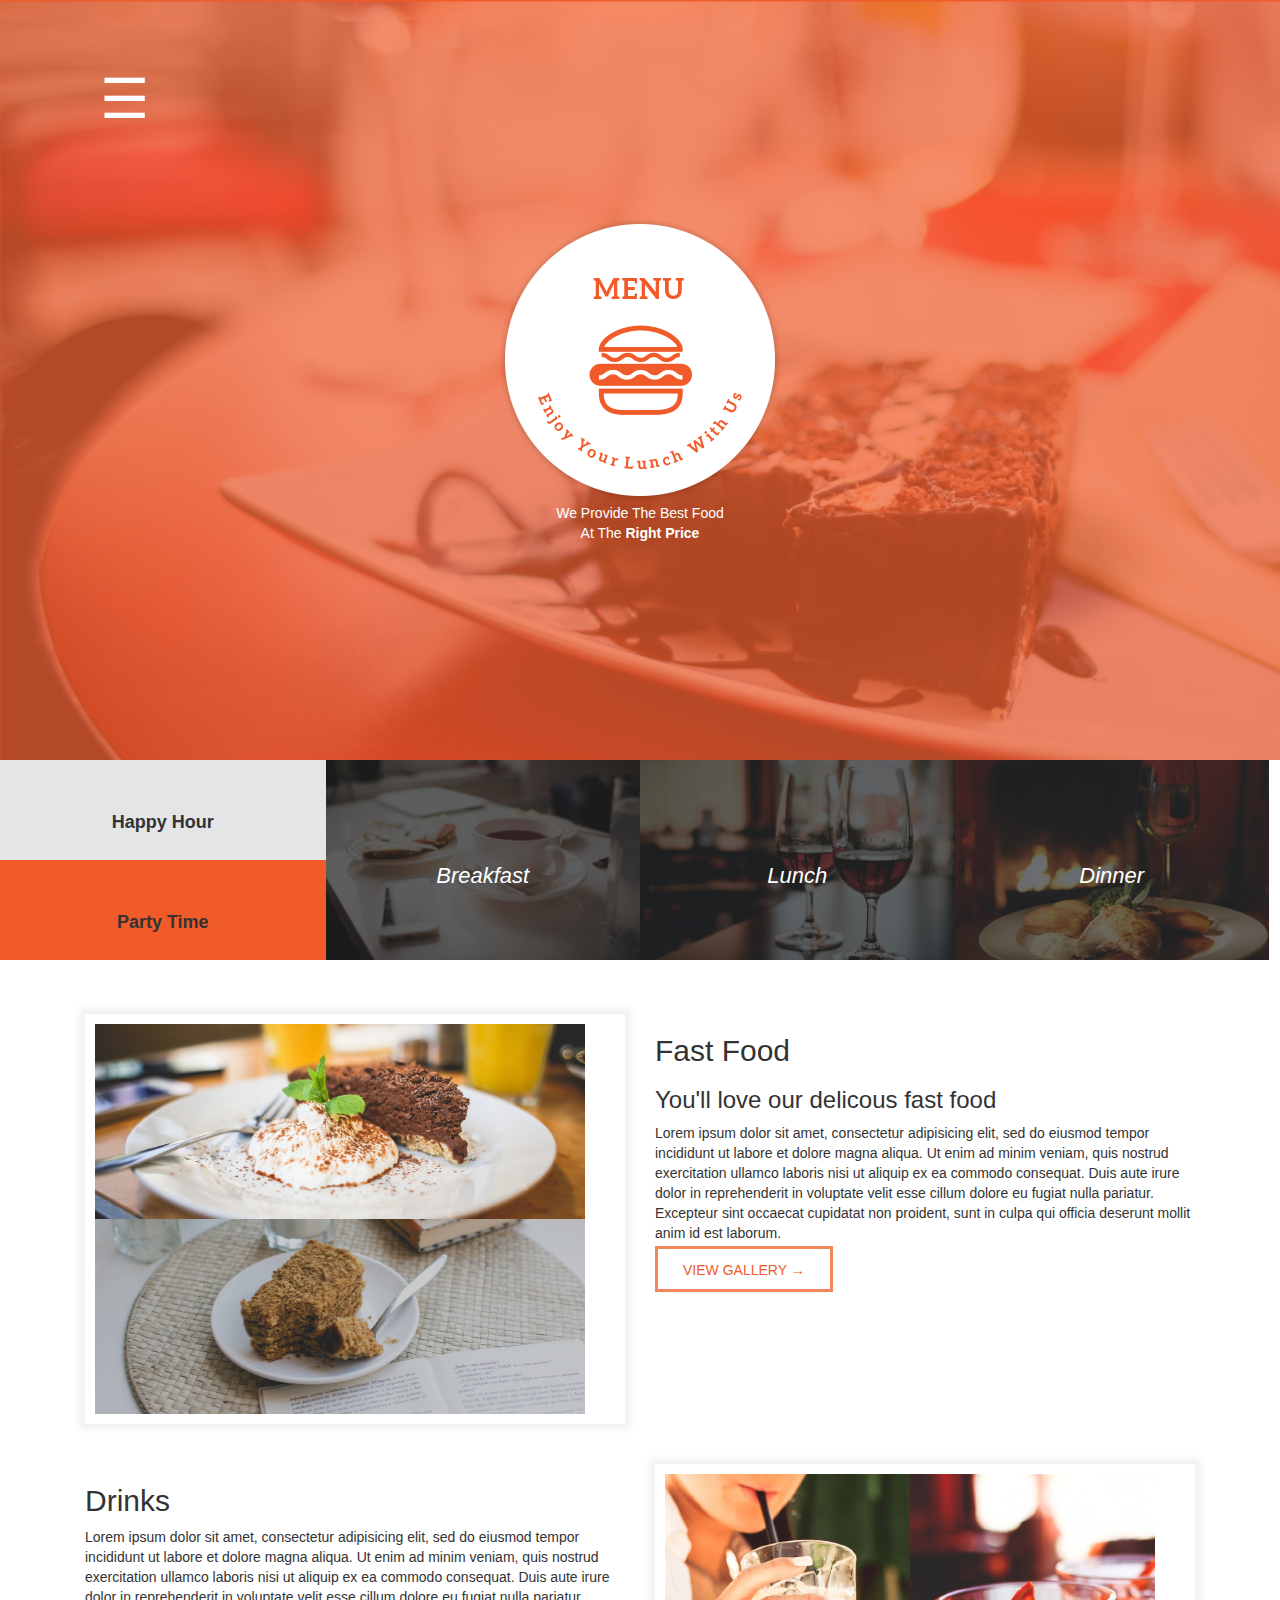
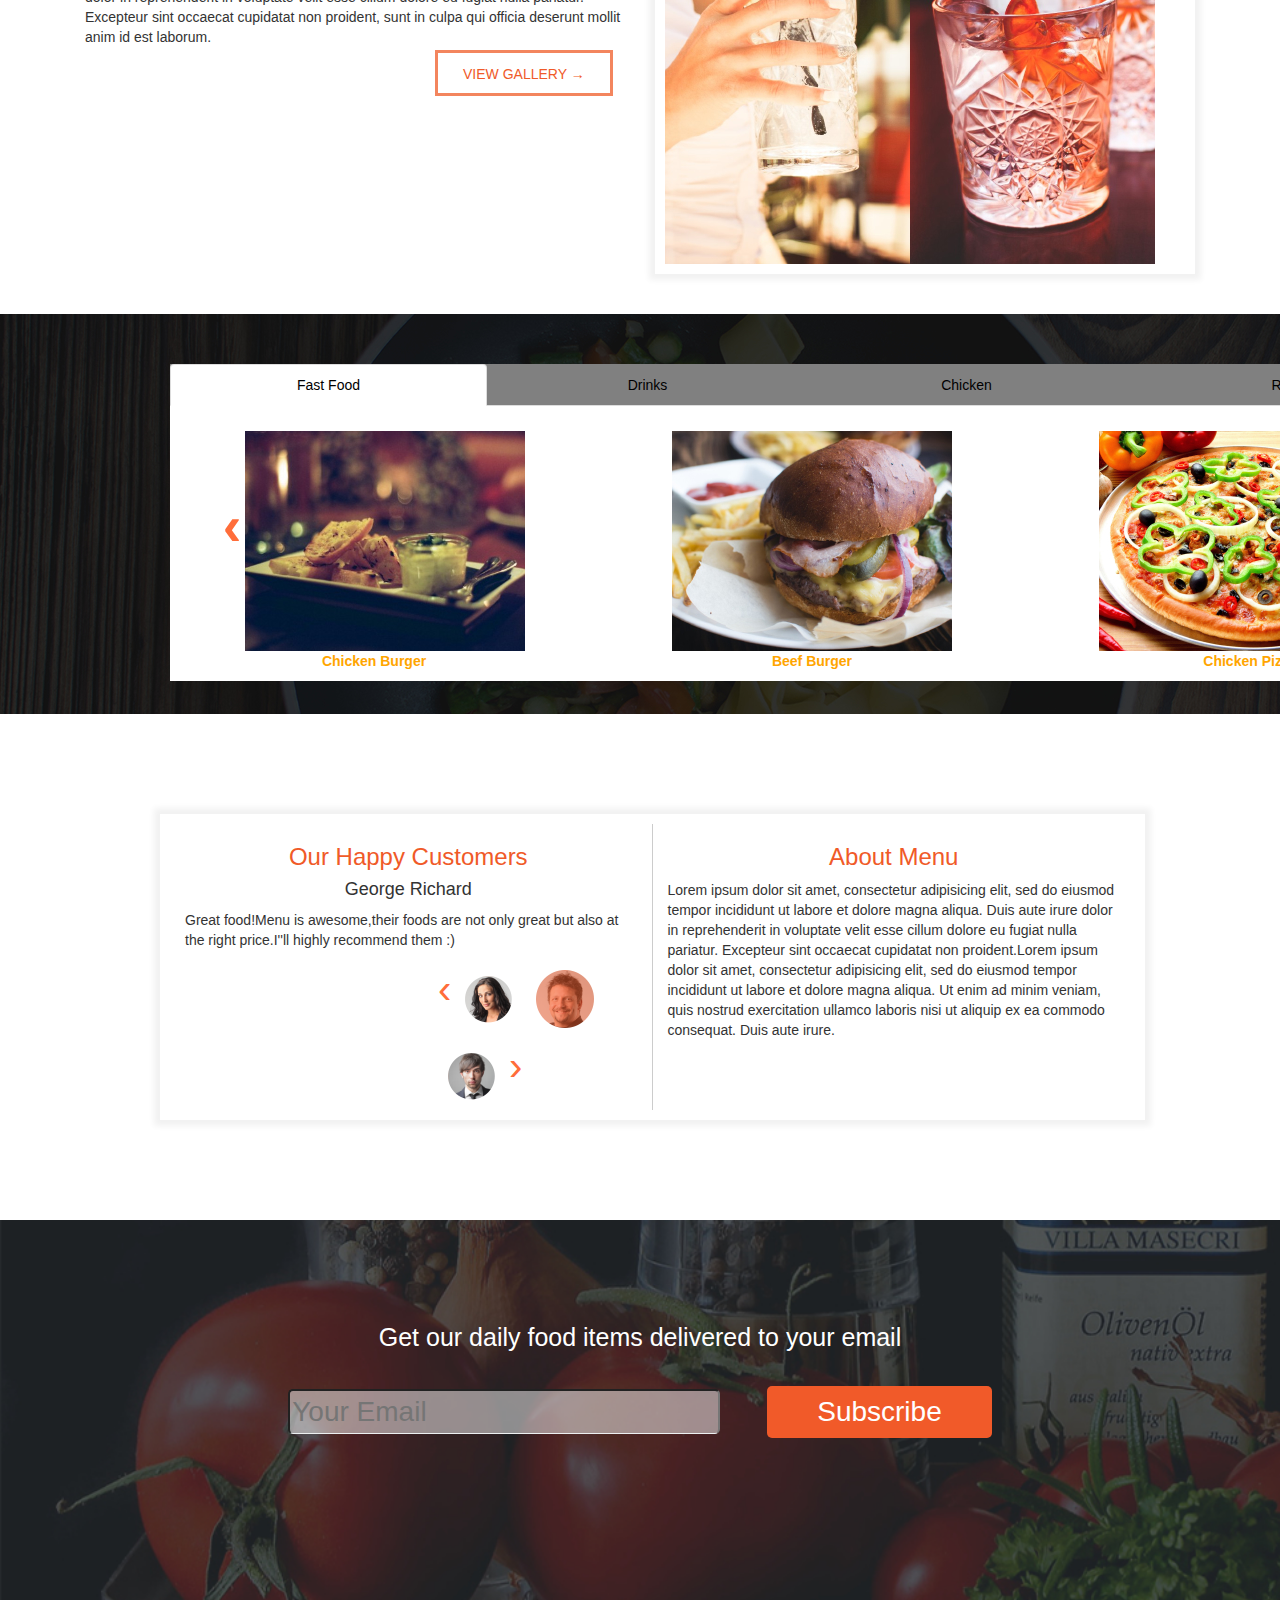
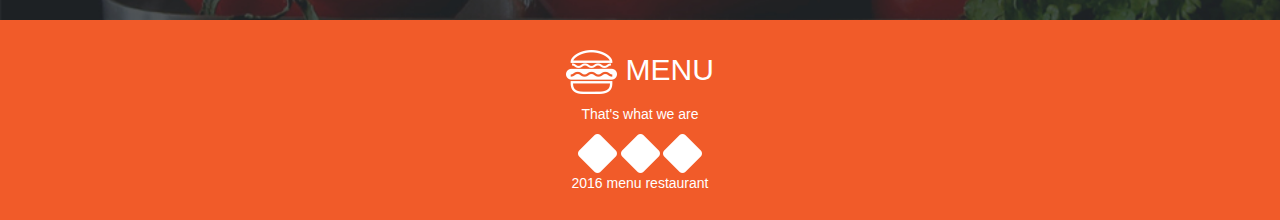
<file: index.html>
<!DOCTYPE html>
<html>

<head>
  <meta charset="utf-8">
  <meta name="viewport" content="width=device-width, initial-scale=1">
  <link href="css/bootstrap.css" rel="stylesheet" type="text/css">
  <link href="css/styles.css" rel="stylesheet" type="text/css">
  <link rel="stylesheet" href="https://maxcdn.bootstrapcdn.com/bootstrap/3.3.7/css/bootstrap.min.css">
  <title>Anita's Kitchen</title>
</head>

<body>

  <div class="banner">
    <div class="main-image" style="background-image:url(assets/backgrounds/landing.jpg)">

      <div id="myNav" class="overlay">
        <a href="javascript:void(0)" class="closebtn" onclick="closeNav()">&times;</a>
        <div class="overlay-content">
          <a href="#">Contacts</a>
          <a href="#">Events</a>
          <a href="#">Menu</a>
        </div>
      </div>
      <br>
      <br>
      <br>
      <span class="hamburger" style="padding-top:100px"><span onclick="openNav()">&#9776;</span></span>
    </div>

    <div class="centered">
      <center><img src="assets/logoBig.png" alt="logo" /></center>
      <center>
        <p>We Provide The Best Food<br>At The <strong>Right Price</strong></p>
      </center>
    </div>

  </div>

  </div>
  </div>
  <!--Nav Bar-->
  <div class="navbar" style="margin-top: -6px;">
    <div class="times" style="margin-left: -11px;">
      <div class="happytime" style="  background-color:#E4E5E7">
        <p>Happy Hour</p>
      </div>
      <div class="partytime" style="background-color: #F15B29">
        <p>Party Time</p>
      </div>
    </div>

    <div class="breakfast" style="background-image: url(assets/foodtop/breakfast.jpg)">
      <p>Breakfast</p>
    </div>
    <div class="lunch" style="background-image: url(assets/foodtop/lunch.jpg)">
      <p>Lunch</p>
    </div>
    <div class="dinner" style="background-image: url(assets/foodtop/dinner.jpg)" style="margin-right: -11px;">
      <p>Dinner</p>
    </div>
  </div>

  <div class="stomach">
    <div class="container">


      <div id="fastfood">
        <div class="row">
          <div class="col-md-6">
            <div class="images">
              <img src="assets/fastFood1.jpg" alt="food1" id="food">
              <img src="assets/fastFood2.jpg" alt="food2" id="food">
            </div>
          </div>
          <div class="col-md-6" "words">
            <h2>Fast Food</h2>
            <h3>You'll love our delicous fast food</h3>
            <p>Lorem ipsum dolor sit amet, consectetur adipisicing elit, sed do eiusmod tempor incididunt ut labore et dolore magna aliqua. Ut enim ad minim veniam, quis nostrud exercitation ullamco laboris nisi ut aliquip ex ea commodo consequat. Duis aute
              irure dolor in reprehenderit in voluptate velit esse cillum dolore eu fugiat nulla pariatur. Excepteur sint occaecat cupidatat non proident, sunt in culpa qui officia deserunt mollit anim id est laborum.</p>
            <span class="linkbox"><a href="#" class="btn btn-outline-primary" style="color:#F05A29">VIEW GALLERY &#8594;</a></span>
          </div>
        </div>
      </div>

      <div id="drinks">
        <div class="row">
          <div class="col-md-6" "words">
            <h2>Drinks</h2>
            <p>Lorem ipsum dolor sit amet, consectetur adipisicing elit, sed do eiusmod tempor incididunt ut labore et dolore magna aliqua. Ut enim ad minim veniam, quis nostrud exercitation ullamco laboris nisi ut aliquip ex ea commodo consequat. Duis aute
              irure dolor in reprehenderit in voluptate velit esse cillum dolore eu fugiat nulla pariatur. Excepteur sint occaecat cupidatat non proident, sunt in culpa qui officia deserunt mollit anim id est laborum.</p>
            <span class="linkbox2"><a href="#" class="btn btn-outline-primary" style="color:#F05A29">VIEW GALLERY &#8594;</a></span>

          </div>
          <div class="col-md-6">
            <div class="images">
              <img src="assets/drink1.jpg" alt="drink1" id="food">
              <img src="assets/drink2.jpg" alt="drink2" id="food" style="margin-left: -4px;">
            </div>
          </div>
        </div>
      </div>
    </div>
  </div>

  <!--panel-->
  <div class="carousel" style="background-image:url(assets/backgrounds/foodsBg.jpg)">
    <div class="tab-panel text-center">
      <ul class="nav nav-tabs" style="width:1276px;">
        <li class="active" role="presentation">
          <a href="" style="color:black;">Fast Food</a>
        </li>
        <li role="presentation">
          <a href="" style="color:black;">Drinks</a>
        </li>
        <li role="presentation">
          <a href="" style="color:black;">Chicken</a>
        </li>
        <li role="presentation">
          <a href="" style="color:black;">Rice</a>
        </li>
      </ul>
      <div class="tab-content">
        <div class="active">


          <div class="picture" style="background-color:white; width:1276px;">
            <div class="row" style="width:1752px;">


              <div class="col-lg-3">
                <span id="bolt"><a href="#" class="previous round">&#8249;</a></span>
                <img src="assets/fastfood/chickenBurger.jpg" alt="">
                <p>Chicken Burger</p>
              </div>
              <div class="col-lg-3">
                <img src="assets/fastfood/beefBurger.jpg" alt="">
                <p>Beef Burger</p>
              </div>
              <div class="col-lg-3">
                <img src="assets/fastfood/chickenPizza.jpg" alt="">
                <span id="bolt"><a href="#" class="previous round">&#8250;</a></span>
                <p>Chicken Pizza</p>
              </div>

            </div>
          </div>
        </div>
      </div>
    </div>
  </div>



  <!--review-->
  <div class="review">
    <div class="row">
      <span class="box">
    <div class="row-fluid" >

        <div class="col-md-6" style="padding-right:20px; border-right: 1px solid #ccc;">
          <h3>Our Happy Customers</h3>
          <center>
            <h4>George Richard</h4></center>
          <p>Great food!Menu is awesome,their foods are not only great but also at the right price.I''ll highly recommend them :)</p>
<div class="customerimage">
<a href="#" class="previous round">&#8249;</a>

      <img src="assets/customers/p1.png" alt="" style="padding:10px;">
      <img src="assets/customers/p2.png" alt="" style="padding:10px;">
      <img src="assets/customers/p3.png" alt="" style="padding:10px;">
    <a href="#" class="previous round">&#8250;</a>

    </div>

  </div>
  <!--Remember to add the images for the customers-->
  <div class="col-md-6">
    <h3>About Menu</h3>
    <p>Lorem ipsum dolor sit amet, consectetur adipisicing elit, sed do eiusmod tempor incididunt ut labore et dolore magna aliqua. Duis aute irure dolor in reprehenderit in voluptate velit esse cillum dolore eu fugiat nulla pariatur. Excepteur sint occaecat
      cupidatat non proident.Lorem ipsum dolor sit amet, consectetur adipisicing elit, sed do eiusmod tempor incididunt ut labore et dolore magna aliqua. Ut enim ad minim veniam, quis nostrud exercitation ullamco laboris nisi ut aliquip ex ea commodo
      consequat. Duis aute irure.</p>
  </div>
  </div>
  </span>
  </div>
  </div>
  <!--MAIL-->
  <div class="email" style="background-image: url(assets/backgrounds/subscribe.jpg)">
    <p>Get our daily food items delivered to your email</p>
    <div class="mail">
      <form action="">
        <input type="email" name="email" class="formStyle" placeholder="Your Email" required />
        <a href="#" class="formButton">Subscribe</a>
      </form>
    </div>
  </div>
  <!--END MAIL-->

  <div class="footer">
    <h2 style="color:white"><img src="assets/footerlogos/logo_white.png" alt=""> MENU</h2>
    <p>That's what we are</p>
    <div class="social">
      <img src="assets/footerlogos/facebook.png" alt="Facebook">
      <img src="assets/footerlogos/twitter.png" alt="Twitter">
      <img src="assets/footerlogos/pinterest.png" alt="Pinterest">
    </div>

    <p>2016 menu restaurant</p>
  </div>
</body>
<script src="https://ajax.googleapis.com/ajax/libs/jquery/3.2.1/jquery.min.js"></script>
<script src="https://maxcdn.bootstrapcdn.com/bootstrap/3.3.7/js/bootstrap.min.js"></script>
<script src="js/scripts.js"></script>

</html>
</file>
<file: css/styles.css>
.main-image {
  width: 100%;
  height: 760px;
  background-repeat: no-repeat;
  background-size: cover;
}

/* The Overlay (background) */

.hamburger {
  font-size: 55px;
  color: white;
  padding: 100px;
}

.overlay {
  height: 100%;
  width: 0;
  position: fixed;
  z-index: 1;
  left: 0;
  top: 0;
  background-color: #F15A29;
  overflow-x: hidden;
  transition: 0.5s;
}

.overlay-content {
  position: relative;
  top: 25%;
  width: 100%;
  text-align: center;
  margin-top: 30px;
}

.overlay a {
  padding: 8px;
  text-decoration: none;
  font-size: 36px;
  color: #000;
  display: block;
  transition: 0.3s;
}

/* When you mouse over the navigation links, change their color */

.overlay a:hover, .overlay a:focus {
  color: #818181;
}

.overlay .closebtn {
  position: absolute;
  top: 20px;
  right: 45px;
  font-size: 60px;
}

@media screen and (max-height: 450px) {
  .overlay a {
    font-size: 20px
  }
  .overlay .closebtn {
    font-size: 40px;
    top: 15px;
    right: 35px;
  }
}

.centered {
  position: absolute;
  padding-top: 350px;
  top: 50%;
  left: 50%;
  transform: translate(-50%, -50%);
  padding-bottom: 480px;
  color: white;
  text-align: center;
}

.navbar {
  display: grid;
  grid-template-rows: 1;
  grid-template-columns: 25% 25% 25% 25%;
  text-align: center;
  height: 200px;
}

.happytime {
  grid-column-start: 1;
  grid-column-end: 2;
  grid-row-start: 1;
  grid-row-end: span 2;
  height: 100px;
}

.happytime p {
  padding-top: 50px;
  font-size: 18px;
  font-weight: bold;
}

.partytime p {
  padding-top: 50px;
  font-size: 18px;
  font-weight: bold;
}

.partytime {
  grid-column-start: 1;
  grid-column-end: 2;
  height: 100px;
}

.breakfast {
  grid-column-start: 2;
  grid-column-end: 3;
  grid-row-start: 1;
  grid-row-end: span 2;
  background-repeat: no-repeat;
  background-size: cover;
  height: 200px;
}

.breakfast p {
  padding-top: 100px;
  color: white;
  font-style: italic;
  font-size: 22px;
}

.lunch p {
  padding-top: 100px;
  color: white;
  font-style: italic;
  font-size: 22px;
}

.dinner p {
  padding-top: 100px;
  color: white;
  font-style: italic;
  font-size: 22px;
}

.lunch {
  grid-column-start: 3;
  grid-column-end: 4;
  grid-row-start: 1;
  grid-row-end: span 2;
  background-repeat: no-repeat;
  background-size: cover;
  height: 200px;
}

.dinner {
  grid-column-start: 4;
  grid-column-end: 5;
  grid-row-start: 1;
  grid-row-end: span 2;
  background-repeat: no-repeat;
  background-size: cover;
  height: 200px;
}

.breakfast:hover {
  bottom: 0;
  right: 0;
  background: rgba(250, 250, 250, 0.5);
  opacity: 0.5;
  overflow: hidden;
  transition: .5s ease;
}

.breakfast p:hover {
  color: #000000;
}

.lunch:hover {
  bottom: 0;
  right: 0;
  background: rgba(250, 250, 250, 0.5);
  opacity: 0.5;
  color: black;
  overflow: hidden;
  transition: .5s ease;
}

.dinner:hover {
  bottom: 0;
  right: 0;
  background: rgba(250, 250, 250, 0.5);
  opacity: 0.5;
  color: black;
  overflow: hidden;
  transition: .5s ease;
}

#fastfood {
  padding-top: 20px;
  padding-bottom: 20px;
}

#drinks {
  padding-top: 20px;
  padding-bottom: 20px;
}

.images {
  border-style: solid;
  border-width: 10px;
  border-color: #FFFFFF;
  box-shadow: 0 0 6px 6px #F2F2F2;
}

.linkbox {
  border-style: solid;
  border-color: #F3855E;
  padding: 12px;
}

.linkbox2 {
  border-style: solid;
  border-color: #F3855E;
  padding: 12px;
  margin-left: 350px;
}

.stomach {
  width: 100%;
  padding-top: 20px;
}

.words {
  text-align: justify;
  width: 100%;
}

.slideshow {
  background-repeat: no-repeat;
  background-size: cover;
  height: 600px;
}

.carousel {
  height: 400px;
}

.picture {
  margin-left: 120px;
  padding-top: 25px;
  color: orange;
  font-weight: bold;
}

.tab-panel li {
  width: 319px;
}

.tab-panel {
  margin-top: 20px;
  margin-bottom: 20px;
  padding: 50px;
}

.nav {
  margin-left: 120px;
  background-color: #E3E3E3;
  border-right: 1px #D1D1D1;
}

/*.tab-pane {
  background: rgba(255, 255, 255, 0.5);
}*/

.nav-tabs {
  background-color: gray;
  color: black;
}

/*.nav-tabs.active a{
  color: black;
}*/

.review h3 {
  color: #F05A28;
  text-align: center;
}

.customerimage {
  padding-left: 253px;
}

.customerimage a {
  color: #FF6D3A;
  font-size: 40px;
}

#bolt a {
  font-size: 56px;
  text-decoration: none;
  color: #FF6D3A;
}

/*.whiten {
  background: white;
}*/

.box {
  border: #FFFFFF;
  width: 100%;
  margin-right: 150px;
  margin-left: 175px;
  margin-top: 100px;
  margin-bottom: 100px;
  padding: 10px;
  box-shadow: 0 0 6px 6px #F2F2F2;
}

.email {
  text-align: center;
  font-size: 25px;
  background-image: url(assets/backgrounds/subscribe.jpg);
  color: white;
  padding: 100px;
  background-repeat: no-repeat;
  background-size: cover;
  height: 400px;
}

.mail {
  text-align: center;
}

.formStyle {
  margin: 20px;
  background: rgba(250, 250, 250, 0.5);
  width: 40%;
  border-bottom-width: 1px;
  border-bottom-color: #ecf0f1;
  font-size: 28px;
  font-weight: 100;
  color: #ffffff;
  border-radius: 5px;
}

.formButton {
  margin: 20px;
  background-color: #F15A29;
  display: inline-block;
  color: #ffffff;
  font-size: 28px;
  font-weight: 500;
  padding: 6px 50px;
  text-decoration: none;
  border-radius: 5px;
}

.formButton:hover {
  background-color: #27ae60;
  color: #ffffff;
}

.formButton:active {
  position: relative;
  top: 3px;
}

.footer {
  padding-top: 10px;
  background-color: red;
  text-align: center;
  background-color: #F15B29;
  color: white;
  height: 200px;
}
</file>
